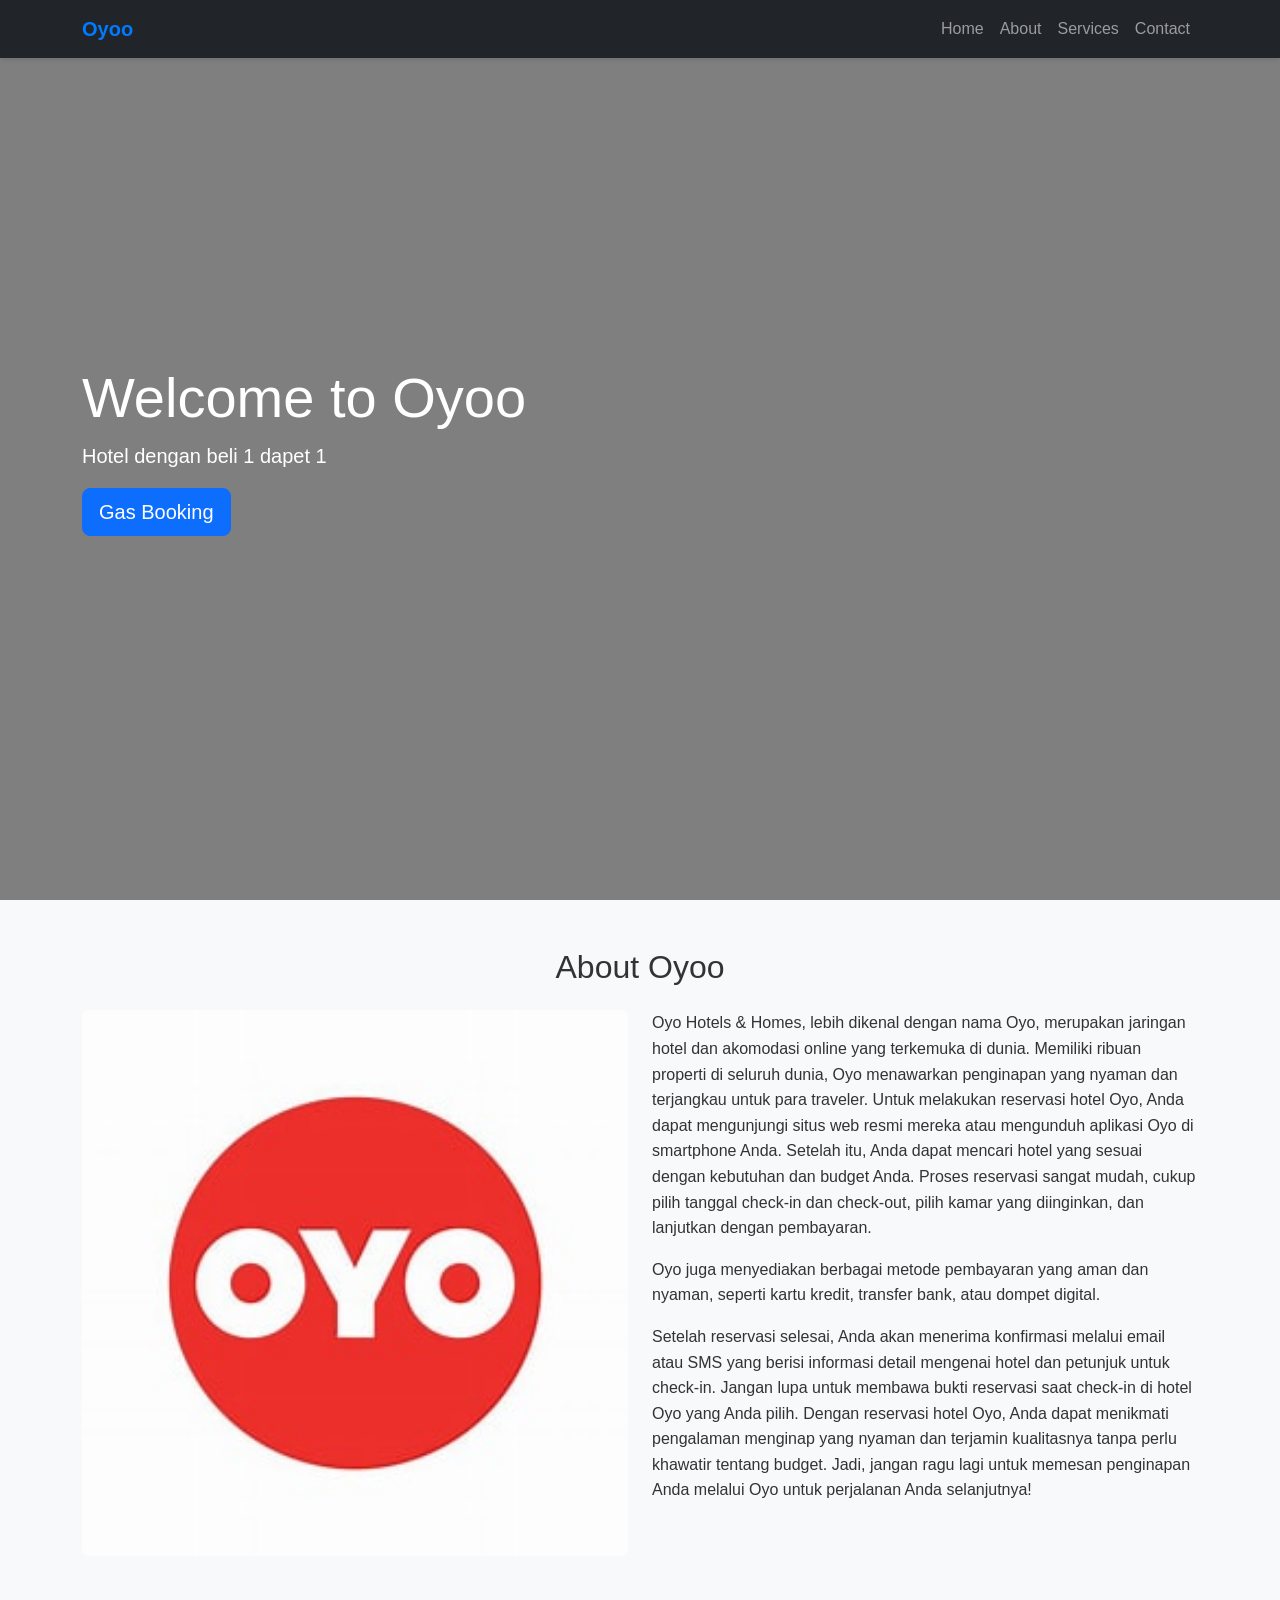
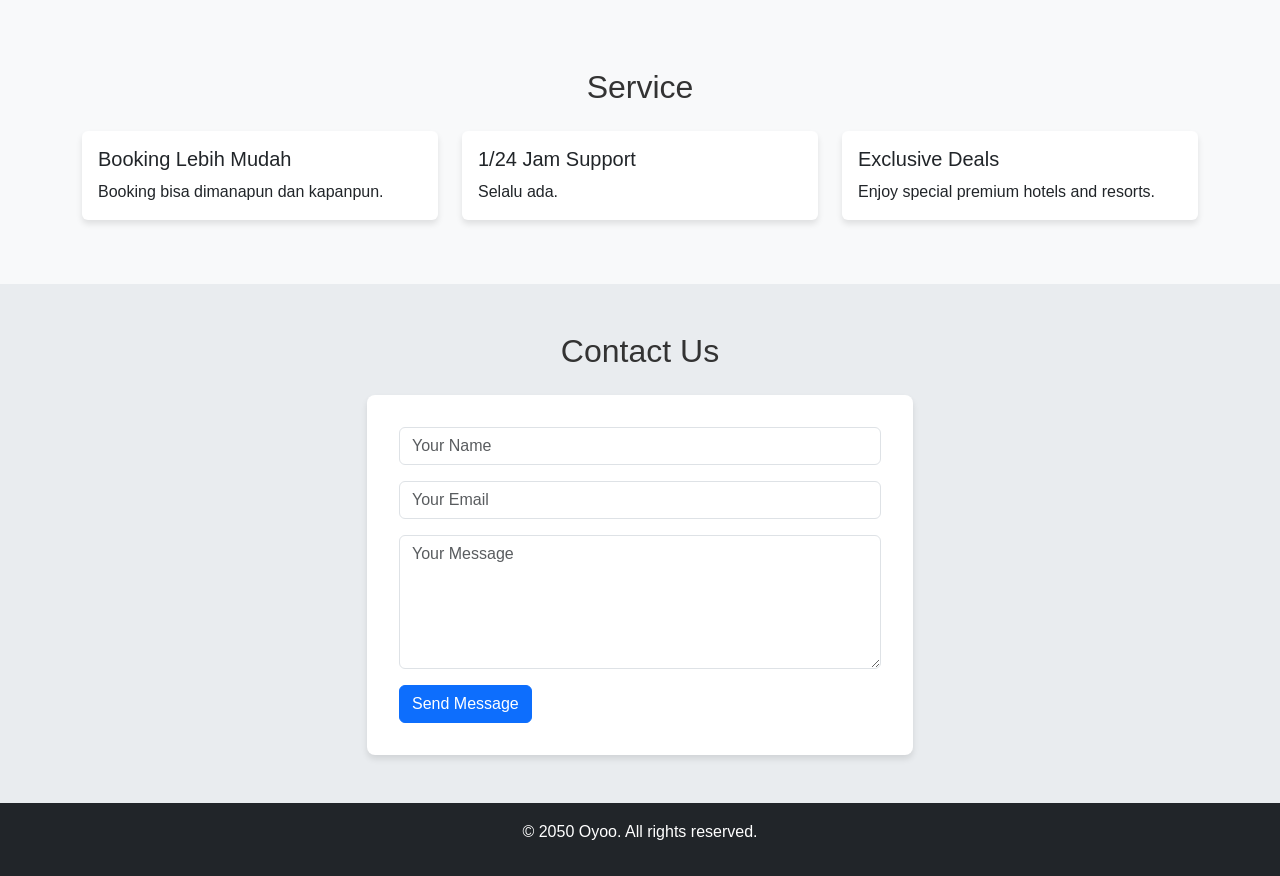
<file: index.html>
<!DOCTYPE html>
<html lang="en">
<head>
    <meta charset="UTF-8">
    <meta name="viewport" content="width=device-width, initial-scale=1.0">
    <title>Oyoo - Premium Hotel</title>
    <link href="https://cdn.jsdelivr.net/npm/bootstrap@5.3.0/dist/css/bootstrap.min.css" rel="stylesheet">
    <link href="cssresevasi.css" rel="stylesheet">

</head>
<body>
    <!-- Navigation -->
    <nav class="navbar navbar-expand-lg navbar-dark bg-dark fixed-top">
        <div class="container">
            <a class="navbar-brand" href="#">Oyoo</a>
            <button class="navbar-toggler" type="button" data-bs-toggle="collapse" data-bs-target="#navbarNav" aria-controls="navbarNav" aria-expanded="false" aria-label="Toggle navigation">
                <span class="navbar-toggler-icon"></span>
            </button>
            <div class="collapse navbar-collapse" id="navbarNav">
                <ul class="navbar-nav ms-auto">
                    <li class="nav-item">
                        <a class="nav-link" href="#home">Home</a>
                    </li>
                    <li class="nav-item">
                        <a class="nav-link" href="#about">About</a>
                    </li>
                    <li class="nav-item">
                        <a class="nav-link" href="#services">Services</a>
                    </li>
                    <li class="nav-item">
                        <a class="nav-link" href="#contact">Contact</a>
                    </li>
                </ul>
            </div>
        </div>
    </nav>

    <!-- Hero Section -->
    <section id="home" class="hero-section">
        <div class="container text-white">
            <h1 class="display-4">Welcome to Oyoo</h1>
            <p class="lead">Hotel dengan beli 1 dapet 1</p>
            <a href="#" class="btn btn-primary btn-lg">Gas Booking</a>
        </div>
    </section>

    <!-- About Section -->
    <section id="about" class="py-5">
        <div class="container">
            <h2 class="text-center mb-4">About Oyoo</h2>
            <div class="row">
                <div class="col-md-6">
                    <img src="oyoo.jpeg" alt="Oyoo Hotel" class="img-fluid rounded mb-3">
                </div>
                <div class="col-md-6">
                    <p>Oyo Hotels & Homes, lebih dikenal dengan nama Oyo, merupakan jaringan hotel dan akomodasi online yang terkemuka di dunia. Memiliki ribuan properti di seluruh dunia, Oyo menawarkan penginapan yang nyaman dan terjangkau untuk para traveler.
                        Untuk melakukan reservasi hotel Oyo, Anda dapat mengunjungi situs web resmi mereka atau mengunduh aplikasi Oyo di smartphone Anda. Setelah itu, Anda dapat mencari hotel yang sesuai dengan kebutuhan dan budget Anda.
                        Proses reservasi sangat mudah, cukup pilih tanggal check-in dan check-out, pilih kamar yang diinginkan, dan lanjutkan dengan pembayaran. 
                    <p>Oyo juga menyediakan berbagai metode pembayaran yang aman dan nyaman, seperti kartu kredit, transfer bank, atau dompet digital.</p>
                    <p>Setelah reservasi selesai, Anda akan menerima konfirmasi melalui email atau SMS yang berisi informasi detail mengenai hotel dan petunjuk untuk check-in. Jangan lupa untuk membawa bukti reservasi saat check-in di hotel Oyo yang Anda pilih.
                        Dengan reservasi hotel Oyo, Anda dapat menikmati pengalaman menginap yang nyaman dan terjamin kualitasnya tanpa perlu khawatir tentang budget. Jadi, jangan ragu lagi untuk memesan penginapan Anda melalui Oyo untuk perjalanan Anda selanjutnya!</p>
                </div>
            </div>
        </div>
    </section>

    <!-- Services Section -->
    <section id="services" class="py-5 bg-light">
        <div class="container">
            <h2 class="text-center mb-4">Service</h2>
            <div class="row">
                <div class="col-md-4 mb-3">
                    <div class="card">
                        <div class="card-body">
                            <h5 class="card-title">Booking Lebih Mudah</h5>
                            <p class="card-text">Booking bisa dimanapun dan kapanpun.</p>
                        </div>
                    </div>
                </div>
                <div class="col-md-4 mb-3">
                    <div class="card">
                        <div class="card-body">
                            <h5 class="card-title">1/24 Jam Support</h5>
                            <p class="card-text">Selalu ada.</p>
                        </div>
                    </div>
                </div>
                <div class="col-md-4 mb-3">
                    <div class="card">
                        <div class="card-body">
                            <h5 class="card-title">Exclusive Deals</h5>
                            <p class="card-text">Enjoy special premium hotels and resorts.</p>
                        </div>
                    </div>
                </div>
            </div>
        </div>
    </section>

    <!-- Contact Section -->
    <section id="contact" class="py-5">
        <div class="container">
            <h2 class="text-center mb-4">Contact Us</h2>
            <div class="row">
                <div class="col-md-6 mx-auto">
                    <form>
                        <div class="mb-3">
                            <input type="text" class="form-control" placeholder="Your Name">
                        </div>
                        <div class="mb-3">
                            <input type="email" class="form-control" placeholder="Your Email">
                        </div>
                        <div class="mb-3">
                            <textarea class="form-control" rows="5" placeholder="Your Message"></textarea>
                        </div>
                        <button type="submit" class="btn btn-primary">Send Message</button>
                    </form>
                </div>
            </div>
        </div>
    </section>

    <!-- Footer -->
    <footer class="bg-dark text-white text-center py-3">
        <p>&copy; 2050 Oyoo. All rights reserved.</p>
    </footer>

    <script src="https://cdn.jsdelivr.net/npm/bootstrap@5.3.0/dist/js/bootstrap.bundle.min.js"></script>
</body>
</html>
</file>
<file: cssresevasi.css>
/* LuxeStay - Premium Hotel Reservation System */

/* Global Styles */
body {
    font-family: 'Arial', sans-serif;
    line-height: 1.6;
    color: #333;
}

/* Navbar Styles */
.navbar {
    box-shadow: 0 2px 4px rgba(0,0,0,.1);
}

.navbar-brand {
    font-weight: bold;
    color: #007bff !important;
}

/* Hero Section Styles */
.hero-section {
    position: relative;
    background-image: url('https://source.unsplash.com/1600x900/?hotel');
    background-size: cover;
    background-position: center;
    height: 100vh;
    display: flex;
    align-items: center;
}

.hero-section::before {
    content: "";
    position: absolute;
    top: 0;
    left: 0;
    right: 0;
    bottom: 0;
    background-color: rgba(0, 0, 0, 0.5);
}

.hero-section .container {
    position: relative;
    z-index: 1;
}

/* About Section Styles */
#about {
    background-color: #f8f9fa;
}

#about img {
    width: 100%;
    height: auto;
    object-fit: cover;
    border-radius: 8px;
}

/* Services Section Styles */
#services .card {
    transition: transform 0.3s ease-in-out;
    border: none;
    box-shadow: 0 4px 6px rgba(0,0,0,.1);
}

#services .card:hover {
    transform: translateY(-5px);
}

/* Contact Section Styles */
#contact {
    background-color: #e9ecef;
}

#contact form {
    background-color: #fff;
    padding: 2rem;
    border-radius: 8px;
    box-shadow: 0 4px 6px rgba(0,0,0,.1);
}

/* Footer Styles */
footer {
    background-color: #343a40;
}

/* Responsive Styles */
@media (max-width: 768px) {
    #about img {
        margin-bottom: 1rem;
    }
}
</file>
